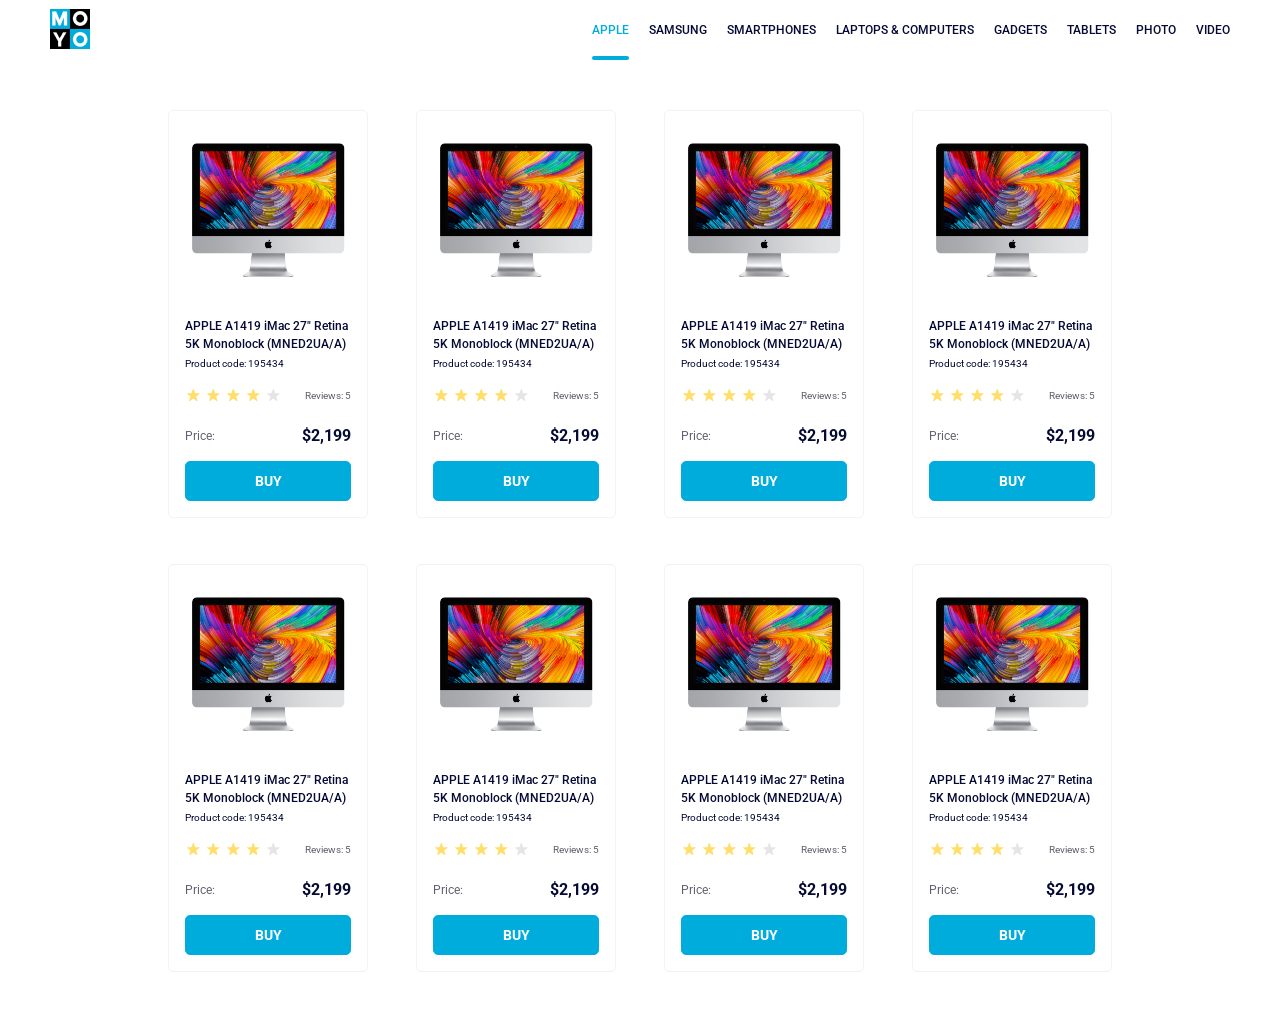
<file: index.html>
<!doctype html><html lang="en"><head><meta charset="UTF-8"><meta name="viewport" content="width=device-width, initial-scale=1.0"><title>Catalog</title><link rel="preconnect" href="https://fonts.googleapis.com"><link rel="preconnect" href="https://fonts.gstatic.com" crossorigin><link href="https://fonts.googleapis.com/css2?family=Roboto:wdth,wght@75..100,100..900&display=swap" rel="stylesheet"><link rel="stylesheet" href="styles.1600a2e7.css"></head><body> <header class="header"> <div class="header__logo"> <a href="#"> <img src="logo.6c938e44.png" alt="Moyo Logo"> </a> </div> <nav class="header__nav"> <ul class="list"> <li class="list__item"> <a class="is-active list__link" href="#"> Apple </a> </li> <li class="list__item"> <a class="list__link" href="#"> Samsung </a> </li> <li class="list__item"> <a class="list__link" href="#"> Smartphones </a> </li> <li class="list__item"> <a class="list__link" data-qa="nav-hover" href="#"> Laptops & Computers </a> </li> <li class="list__item"> <a class="list__link" href="#"> Gadgets </a> </li> <li class="list__item"> <a class="list__link" href="#"> Tablets </a> </li> <li class="list__item"> <a class="list__link" href="#"> Photo </a> </li> <li class="list__item"> <a class="list__link" href="#"> Video </a> </li> </ul> </nav> </header> <main class="container"> <div class="card" data-qa="card"> <img class="card__img" src="imac.2690641a.jpeg" alt="imac"> <h1 class="card__title"> APPLE A1419 iMac 27" Retina 5K Monoblock (MNED2UA/A) </h1> <p class="card__code">Product code: 195434</p> <div class="card__review"> <div class="stars"> <div class="stars__star stars__star--active"></div> <div class="stars__star stars__star--active"></div> <div class="stars__star stars__star--active"></div> <div class="stars__star stars__star--active"></div> <div class="stars__star"></div> </div> <p class="card__text-review">Reviews: 5</p> </div> <div class="card__value"> <p class="card__price-text">Price:</p> <p class="card__price-number">$2,199</p> </div> <a data-qa="card-hover" class="card__link" href="/"> buy </a> </div> <div class="card"> <img class="card__img" src="imac.2690641a.jpeg" alt="imac"> <h1 class="card__title"> APPLE A1419 iMac 27" Retina 5K Monoblock (MNED2UA/A) </h1> <p class="card__code">Product code: 195434</p> <div class="card__review"> <div class="stars"> <div class="stars__star stars__star--active"></div> <div class="stars__star stars__star--active"></div> <div class="stars__star stars__star--active"></div> <div class="stars__star stars__star--active"></div> <div class="stars__star"></div> </div> <p class="card__text-review">Reviews: 5</p> </div> <div class="card__value"> <p class="card__price-text">Price:</p> <p class="card__price-number">$2,199</p> </div> <a class="card__link" data-qa="card-hover" href="/"> buy </a> </div> <div class="card"> <img class="card__img" src="imac.2690641a.jpeg" alt="imac"> <h1 class="card__title"> APPLE A1419 iMac 27" Retina 5K Monoblock (MNED2UA/A) </h1> <p class="card__code">Product code: 195434</p> <div class="card__review"> <div class="stars"> <div class="stars__star stars__star--active"></div> <div class="stars__star stars__star--active"></div> <div class="stars__star stars__star--active"></div> <div class="stars__star stars__star--active"></div> <div class="stars__star"></div> </div> <p class="card__text-review">Reviews: 5</p> </div> <div class="card__value"> <p class="card__price-text">Price:</p> <p class="card__price-number">$2,199</p> </div> <a class="card__link" data-qa="card-hover" href="/"> buy </a> </div> <div class="card"> <img class="card__img" src="imac.2690641a.jpeg" alt="imac"> <h1 class="card__title"> APPLE A1419 iMac 27" Retina 5K Monoblock (MNED2UA/A) </h1> <p class="card__code">Product code: 195434</p> <div class="card__review"> <div class="stars"> <div class="stars__star stars__star--active"></div> <div class="stars__star stars__star--active"></div> <div class="stars__star stars__star--active"></div> <div class="stars__star stars__star--active"></div> <div class="stars__star"></div> </div> <p class="card__text-review">Reviews: 5</p> </div> <div class="card__value"> <p class="card__price-text">Price:</p> <p class="card__price-number">$2,199</p> </div> <a class="card__link" data-qa="card-hover" href="/"> buy </a> </div> <div class="card"> <img class="card__img" src="imac.2690641a.jpeg" alt="imac"> <h1 class="card__title"> APPLE A1419 iMac 27" Retina 5K Monoblock (MNED2UA/A) </h1> <p class="card__code">Product code: 195434</p> <div class="card__review"> <div class="stars"> <div class="stars__star stars__star--active"></div> <div class="stars__star stars__star--active"></div> <div class="stars__star stars__star--active"></div> <div class="stars__star stars__star--active"></div> <div class="stars__star"></div> </div> <p class="card__text-review">Reviews: 5</p> </div> <div class="card__value"> <p class="card__price-text">Price:</p> <p class="card__price-number">$2,199</p> </div> <a class="card__link" data-qa="card-hover" href="/"> buy </a> </div> <div class="card"> <img class="card__img" src="imac.2690641a.jpeg" alt="imac"> <h1 class="card__title"> APPLE A1419 iMac 27" Retina 5K Monoblock (MNED2UA/A) </h1> <p class="card__code">Product code: 195434</p> <div class="card__review"> <div class="stars"> <div class="stars__star stars__star--active"></div> <div class="stars__star stars__star--active"></div> <div class="stars__star stars__star--active"></div> <div class="stars__star stars__star--active"></div> <div class="stars__star"></div> </div> <p class="card__text-review">Reviews: 5</p> </div> <div class="card__value"> <p class="card__price-text">Price:</p> <p class="card__price-number">$2,199</p> </div> <a class="card__link" data-qa="card-hover" href="/"> buy </a> </div> <div class="card"> <img class="card__img" src="imac.2690641a.jpeg" alt="imac"> <h1 class="card__title"> APPLE A1419 iMac 27" Retina 5K Monoblock (MNED2UA/A) </h1> <p class="card__code">Product code: 195434</p> <div class="card__review"> <div class="stars"> <div class="stars__star stars__star--active"></div> <div class="stars__star stars__star--active"></div> <div class="stars__star stars__star--active"></div> <div class="stars__star stars__star--active"></div> <div class="stars__star"></div> </div> <p class="card__text-review">Reviews: 5</p> </div> <div class="card__value"> <p class="card__price-text">Price:</p> <p class="card__price-number">$2,199</p> </div> <a class="card__link" data-qa="card-hover" href="/"> buy </a> </div> <div class="card"> <img class="card__img" src="imac.2690641a.jpeg" alt="imac"> <h1 class="card__title"> APPLE A1419 iMac 27" Retina 5K Monoblock (MNED2UA/A) </h1> <p class="card__code">Product code: 195434</p> <div class="card__review"> <div class="stars"> <div class="stars__star stars__star--active"></div> <div class="stars__star stars__star--active"></div> <div class="stars__star stars__star--active"></div> <div class="stars__star stars__star--active"></div> <div class="stars__star"></div> </div> <p class="card__text-review">Reviews: 5</p> </div> <div class="card__value"> <p class="card__price-text">Price:</p> <p class="card__price-number">$2,199</p> </div> <a class="card__link" data-qa="card-hover" href="/"> buy </a> </div> </main> </body></html>
</file>
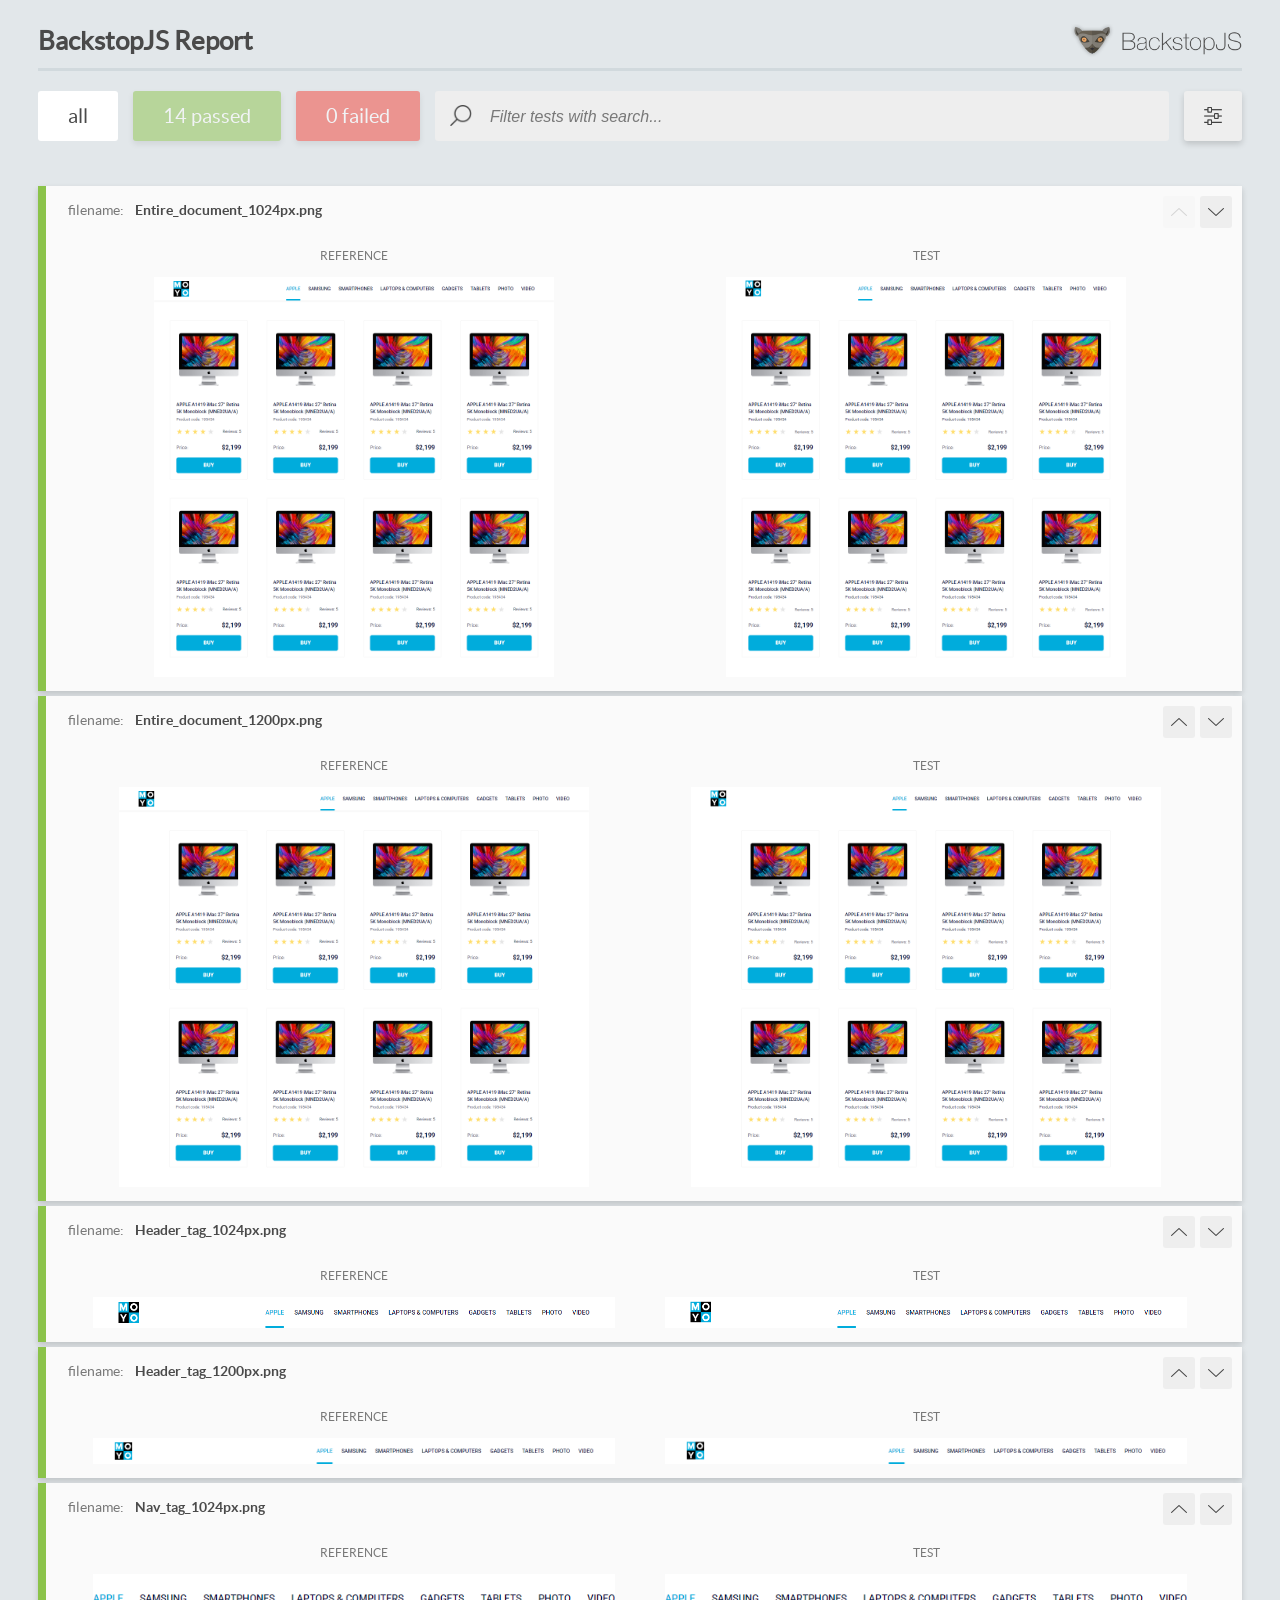
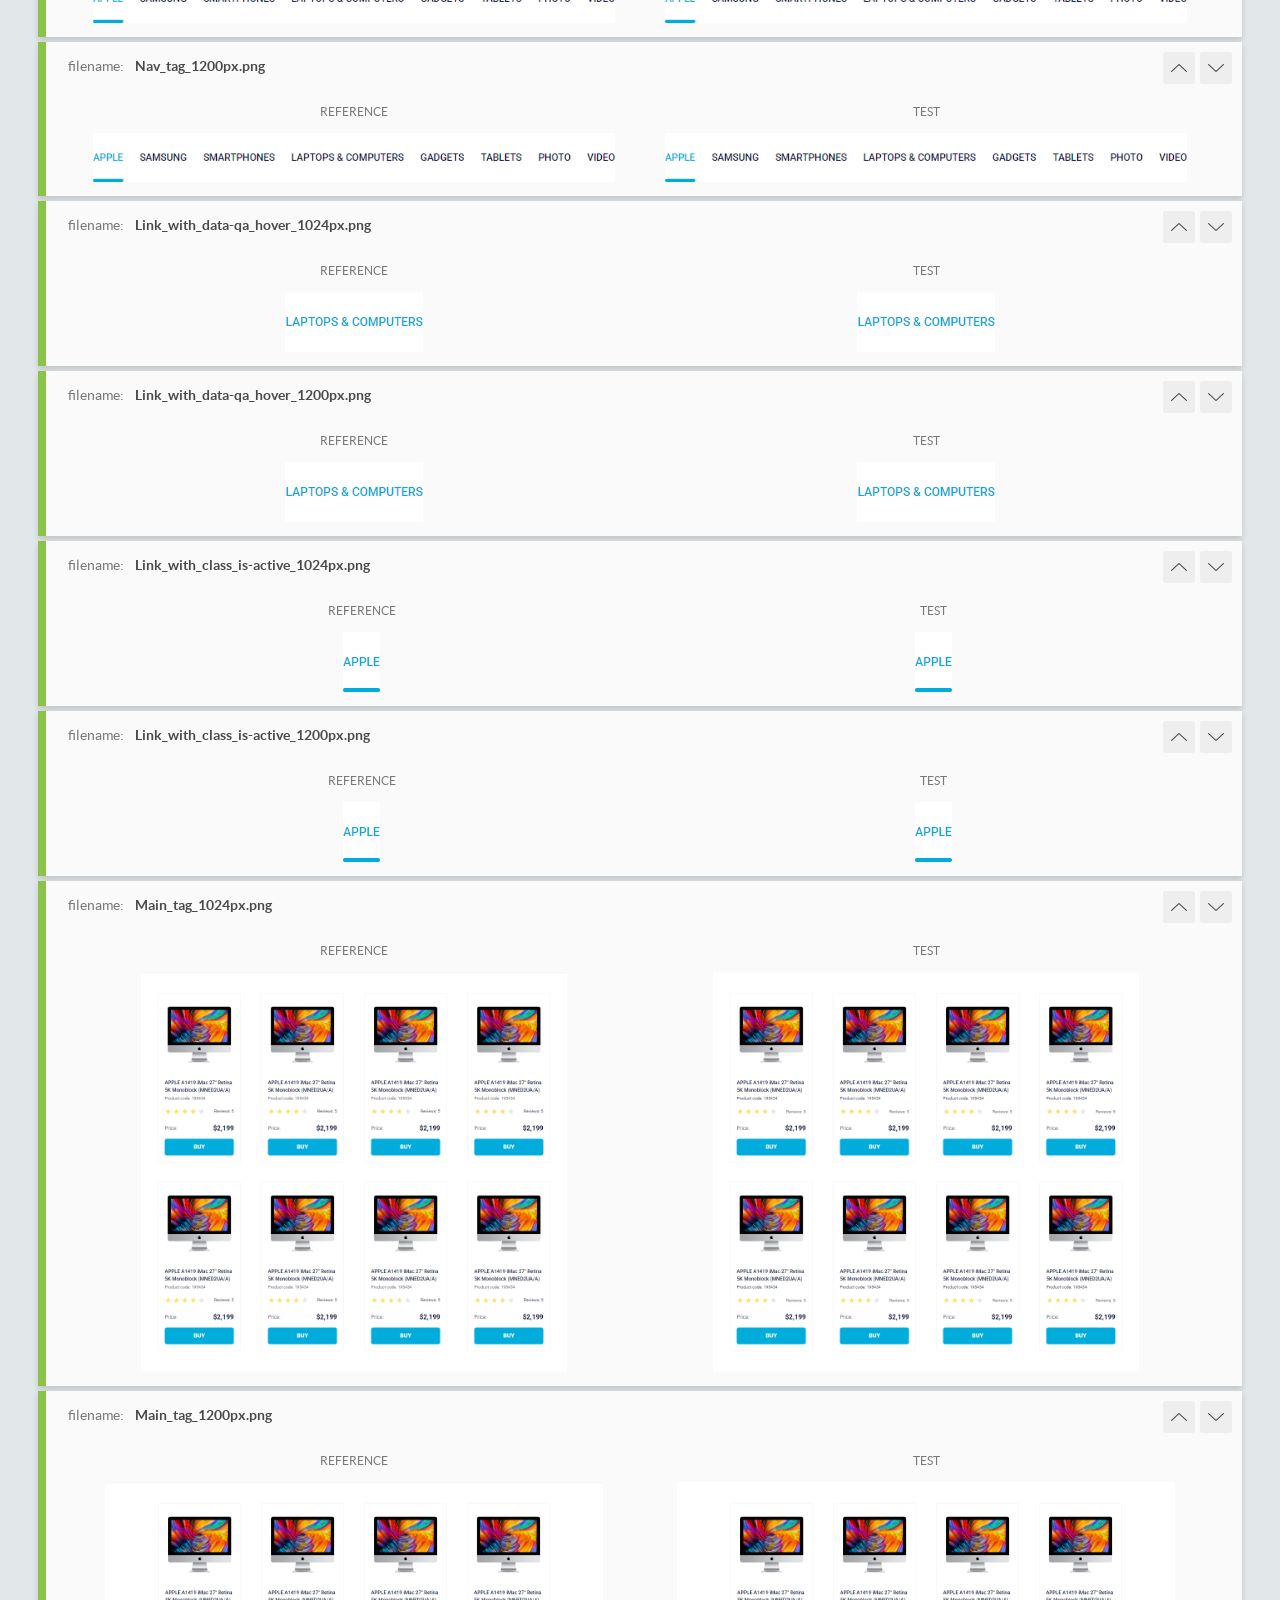
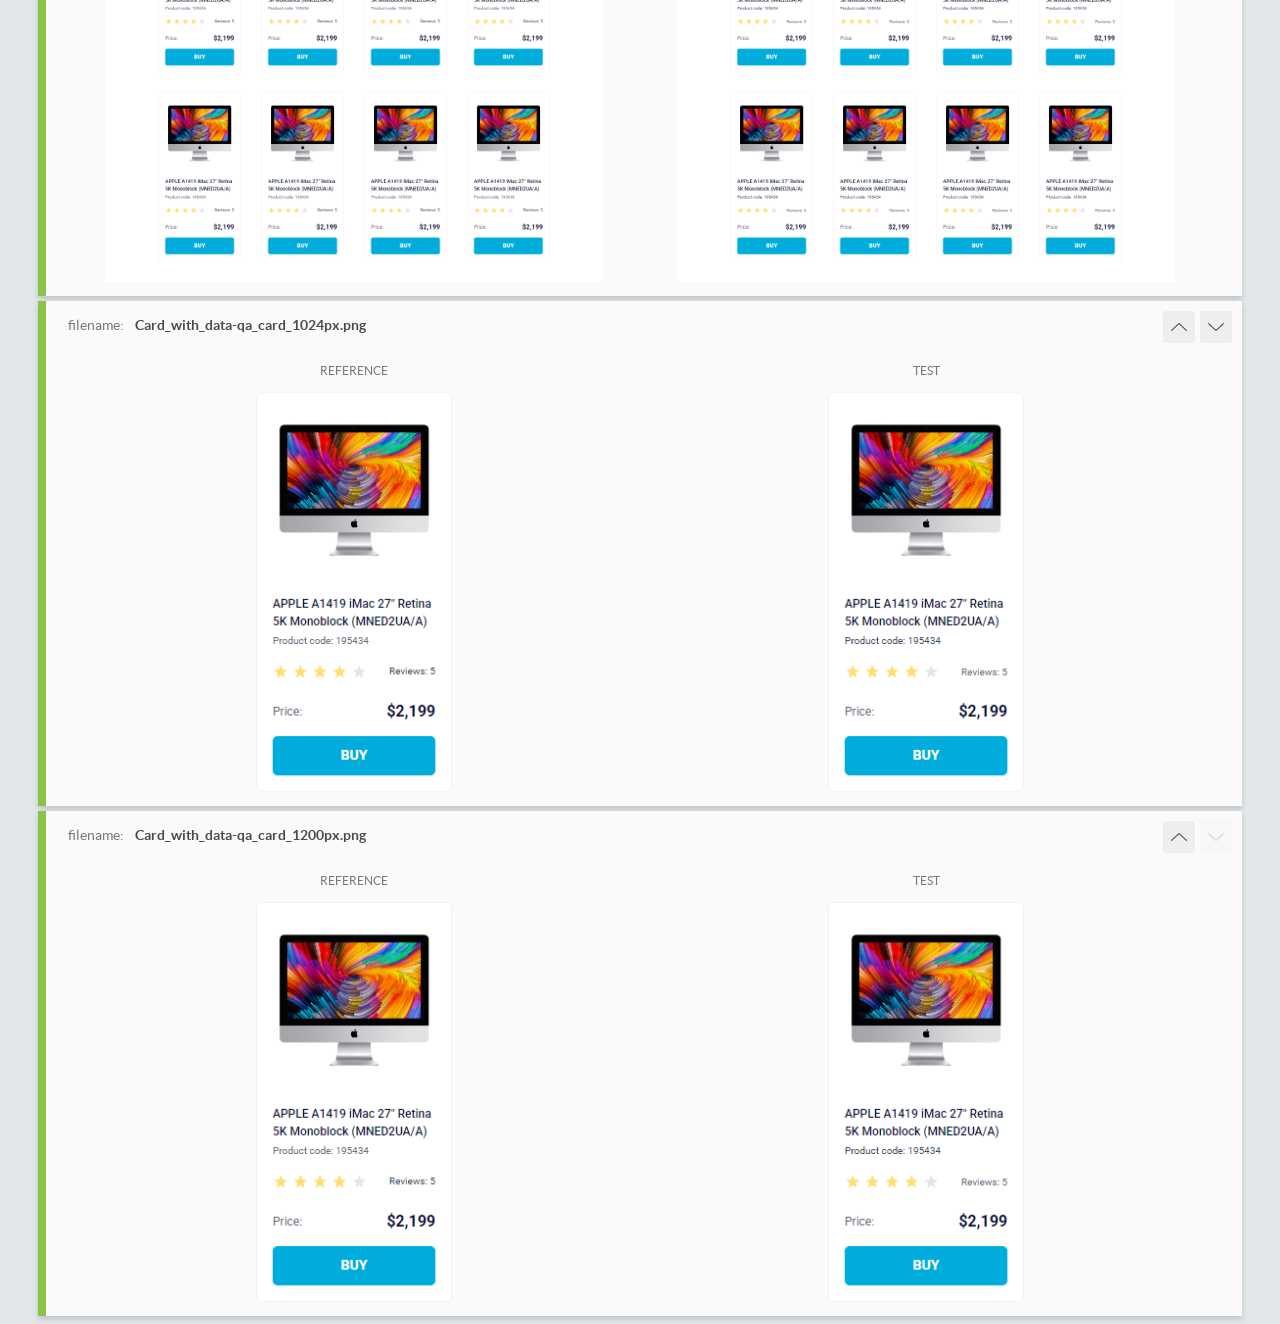
<file: report/html_report/index.html>
<!DOCTYPE html>
<html>
  <head>
    <meta charset="utf-8">
    <!-- Disable Cache -->
    <meta http-equiv="Cache-Control" content="no-cache, no-store, must-revalidate">
    <meta http-equiv="Pragma" content="no-cache">
    <meta http-equiv="Expires" content="0">

    <title>BackstopJS Report</title>

    <style>
      @font-face {
          font-family: 'latoregular';
          src: url('./assets/fonts/lato-regular-webfont.woff2') format('woff2'),
              url('./assets/fonts/lato-regular-webfont.woff') format('woff');
          font-weight: 400;
          font-style: normal;
      }
      @font-face {
          font-family: 'latobold';
          src: url('./assets/fonts/lato-bold-webfont.woff2') format('woff2'),
              url('./assets/fonts/lato-bold-webfont.woff') format('woff');
          font-weight: 700;
          font-style: normal;
      }

      .ReactModal__Body--open {
          overflow: hidden;
      }
      .ReactModal__Body--open .header {
        display: none;
      }

    </style>
  </head>
  <body style="background-color: #E2E7EA">
    <div id="root">

    </div>
    <script>
      function report (report) { // eslint-disable-line no-unused-vars
        window.tests = report;
      }
    </script>
    <script src="config.js"></script>
    <script src="index_bundle.js"></script>
  </body>
</html>
</file>
<file: styles.1600a2e7.css>
*{box-sizing:border-box;margin:0;padding:0}html{font-family:Roboto,sans-serif;color:#060b35}.header{display:flex;align-items:center;justify-content:space-between;width:100%}.header__logo{margin-left:50px;margin-top:2px}.header__nav{display:flex;flex-direction:row;margin-right:50px}.list{display:flex;align-items:center;margin:0;padding:0}.list__item{margin-left:20px;list-style:none}.list__item:first-child{margin-left:0}.list__link{display:flex;height:60px;font-size:12px;line-height:60px;color:#060b35;font-weight:500;text-decoration:none;text-transform:uppercase}.is-active,.list__link:hover{color:#00acdc}.is-active{position:relative}.is-active:after{content:"";position:absolute;right:0;bottom:0;width:100%;height:4px;border-radius:8px;background-color:#00acdc}.container{--column-count:1;padding:50px 40px;display:grid;justify-content:center;grid-template-columns:repeat(var(--column-count),200px);gap:46px 48px}@media (min-width:488px){.container{--column-count:2}}@media (min-width:768px){.container{--column-count:3}}@media (min-width:1024px){.container{--column-count:4}}.card{display:flex;flex-direction:column;width:200px;border:1px solid #f3f3f3;border-radius:5px;padding:32px 16px 16px;transition:all .3s}.card:hover{transform:scale(1.2)}.card__img{width:160px;height:134px;margin:0 auto}.card__title{font-weight:500;font-size:12px;line-height:18px;margin:40px 0 4px}.card:hover .card__title{color:#34568b}.card__code{margin:0}.card__code,.card__review{font-weight:400;font-size:10px;line-height:14px}.card__review{display:flex;justify-content:space-between;align-items:flex-end;margin-top:16px;color:#616070}.card__text-review{margin:0}.card__value{display:flex;justify-content:space-between;align-items:center;margin:24px 0 16px}.card .card__price-text{font-size:12px;line-height:18px;color:#616070}.card .card__price-number{font-size:16px;font-weight:700;line-height:18px}.card__link{display:flex;justify-content:center;align-items:center;width:100%;height:40px;background-color:#00acdc;border-radius:5px;text-decoration:none;text-transform:uppercase;color:#fff;font-weight:700;font-size:14px;line-height:16px;border:1px solid #00acdc}.card__link:hover{background-color:#fff;color:#00acdc}.stars{display:flex;align-items:center}.stars__star{width:16px;height:16px;margin-right:4px;background-image:url(star.5b4179dc.svg);background-repeat:no-repeat;background-position:50%}.stars__star--active{background-image:url(star-active.6aab7e7e.svg)}
/*# sourceMappingURL=styles.1600a2e7.css.map */
</file>
